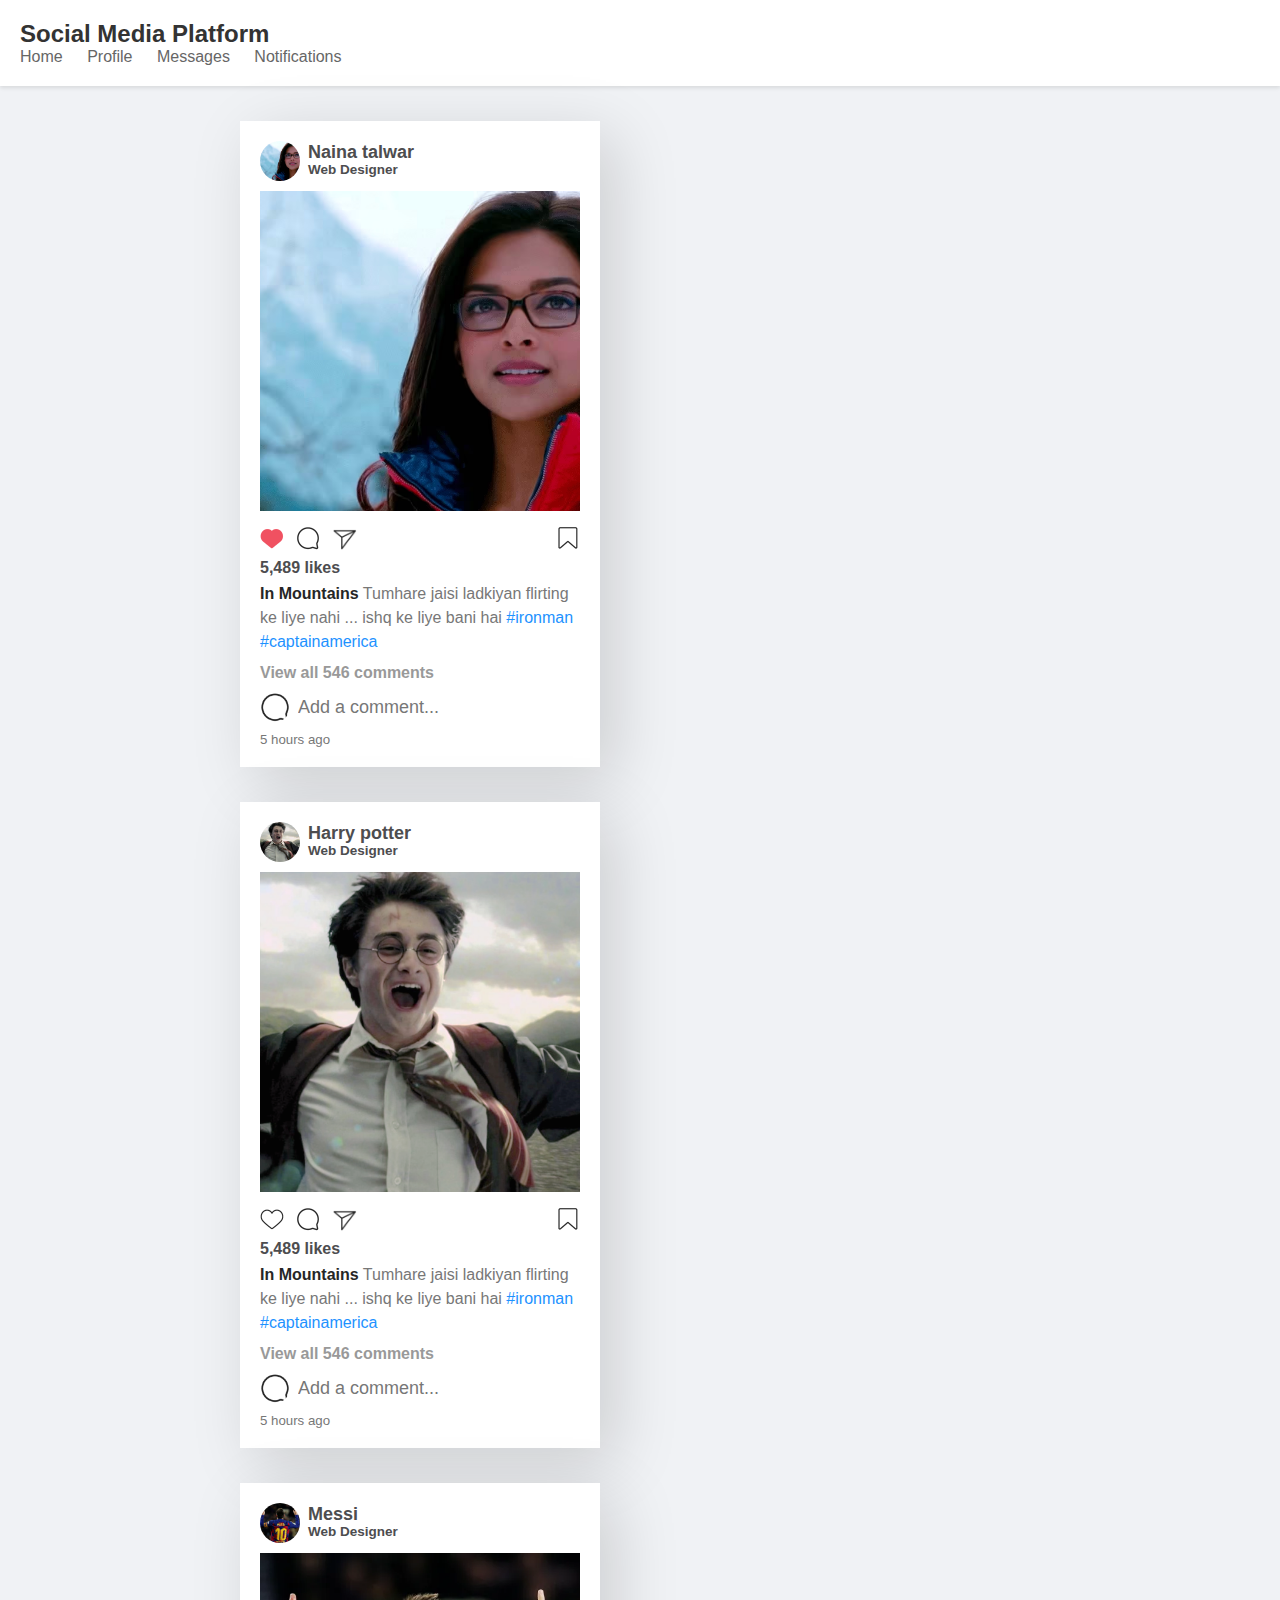
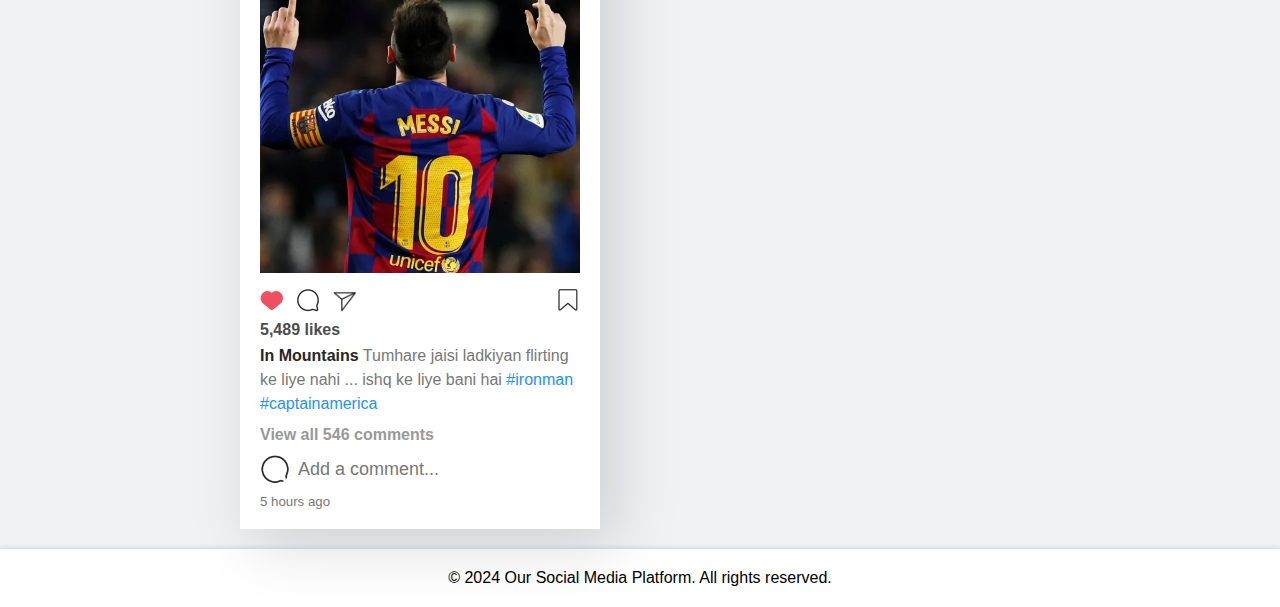
<file: index.html>
<!DOCTYPE html>
<html lang="en">
<head>
    <meta charset="UTF-8">
    <meta name="viewport" content="width=device-width, initial-scale=1.0">
    <title>Social Media Home</title>
    <link rel="stylesheet" href="/css/style.css">
</head>
<body>
    <header>
        <h1>Social Media Platform</h1>
        <nav>
            <ul>
                <li><a href="index.html">Home</a></li>
                <li><a href="verification.html">Profile</a></li> 
                <li><a href="#">Messages</a></li>
                <li><a href="#">Notifications</a></li>
            </ul>
        </nav>
    </header>
    <main>
        <div class="card">
            <div class="top">
                <div class="userDeatils">
                    <div class="profileImg">
                        <img src="images/naina3.avif" alt="user" class="cover">
                    </div>
                    <h3>Naina talwar<br><span>Web Designer</span></h3>
                </div>
            </div>
            <div class="imgBg">
                <img src="images/naina3.avif" alt="bg" class="cover">
            </div>
            <div class="btns">
                <div class="left">
                    <img src="/images/item/heart_red.png" alt="heart" class="heart" onclick="likeButton()">
                    <img src="/images/item/comment.png" alt="comment">
                    <img src="/images/item/share.png" alt="share">
                </div>
                <div class="right">
                    <img src="/images/item/bookmark.png" alt="bookmark">
                </div>
            </div>
            <h4 class="likes">5,489 likes</h4>
            <h4 class="message">
                <b>In Mountains</b>
                Tumhare jaisi ladkiyan flirting ke liye nahi ... ishq ke liye bani hai
                <span>#ironman</span>
                <span>#captainamerica</span>
            </h4>
            <h4 class="comments">View all 546 comments</h4>
            <div class="addComments">
                <div class="userImg">
                    <img src="/images/item/comment.png" alt="user" class="cover">
                </div>
                <input type="text" class="text" placeholder="Add a comment...">
            </div>
            <h5 class="postTime">5 hours ago</h5>
        </div>

        <div class="card">
            <div class="top">
                <div class="userDeatils">
                    <div class="profileImg">
                        <img src="images/harry.webp" alt="user" class="cover">
                    </div>
                    <h3>Harry potter<br><span>Web Designer</span></h3>
                </div>
            </div>
            <div class="imgBg">
                <img src="images/harry.webp" alt="bg" class="cover">
            </div>
            <div class="btns">
                <div class="left">
                    <img src="/images/item/heart.png" alt="heart" class="heart" onclick="likeButton()">
                    <img src="/images/item/comment.png" alt="comment">
                    <img src="/images/item/share.png" alt="share">
                </div>
                <div class="right">
                    <img src="/images/item/bookmark.png" alt="bookmark">
                </div>
            </div>
            <h4 class="likes">5,489 likes</h4>
            <h4 class="message">
                <b>In Mountains</b>
                Tumhare jaisi ladkiyan flirting ke liye nahi ... ishq ke liye bani hai
                <span>#ironman</span>
                <span>#captainamerica</span>
            </h4>
            <h4 class="comments">View all 546 comments</h4>
            <div class="addComments">
                <div class="userImg">
                    <img src="/images/item/comment.png" alt="user" class="cover">
                </div>
                <input type="text" class="text" placeholder="Add a comment...">
            </div>
            <h5 class="postTime">5 hours ago</h5>
        </div>

        <div class="card">
            <div class="top">
                <div class="userDeatils">
                    <div class="profileImg">
                        <img src="images/messi.webp" alt="user" class="cover">
                    </div>
                    <h3>Messi<br><span>Web Designer</span></h3>
                </div>
            </div>
            <div class="imgBg">
                <img src="images/messi.webp" alt="bg" class="cover">
            </div>
            <div class="btns">
                <div class="left">
                    <img src="/images/item/heart_red.png" alt="heart" class="heart" onclick="likeButton()">
                    <img src="/images/item/comment.png" alt="comment">
                    <img src="/images/item/share.png" alt="share">
                </div>
                <div class="right">
                    <img src="/images/item/bookmark.png" alt="bookmark">
                </div>
            </div>
            <h4 class="likes">5,489 likes</h4>
            <h4 class="message">
                <b>In Mountains</b>
                Tumhare jaisi ladkiyan flirting ke liye nahi ... ishq ke liye bani hai
                <span>#ironman</span>
                <span>#captainamerica</span>
            </h4>
            <h4 class="comments">View all 546 comments</h4>
            <div class="addComments">
                <div class="userImg">
                    <img src="/images/item/comment.png" alt="user" class="cover">
                </div>
                <input type="text" class="text" placeholder="Add a comment...">
            </div>
            <h5 class="postTime">5 hours ago</h5>
        </div>
    </main>
    <footer>
        <p>&copy; 2024 Our Social Media Platform. All rights reserved.</p>
    </footer>
</body>
</html>
</file>
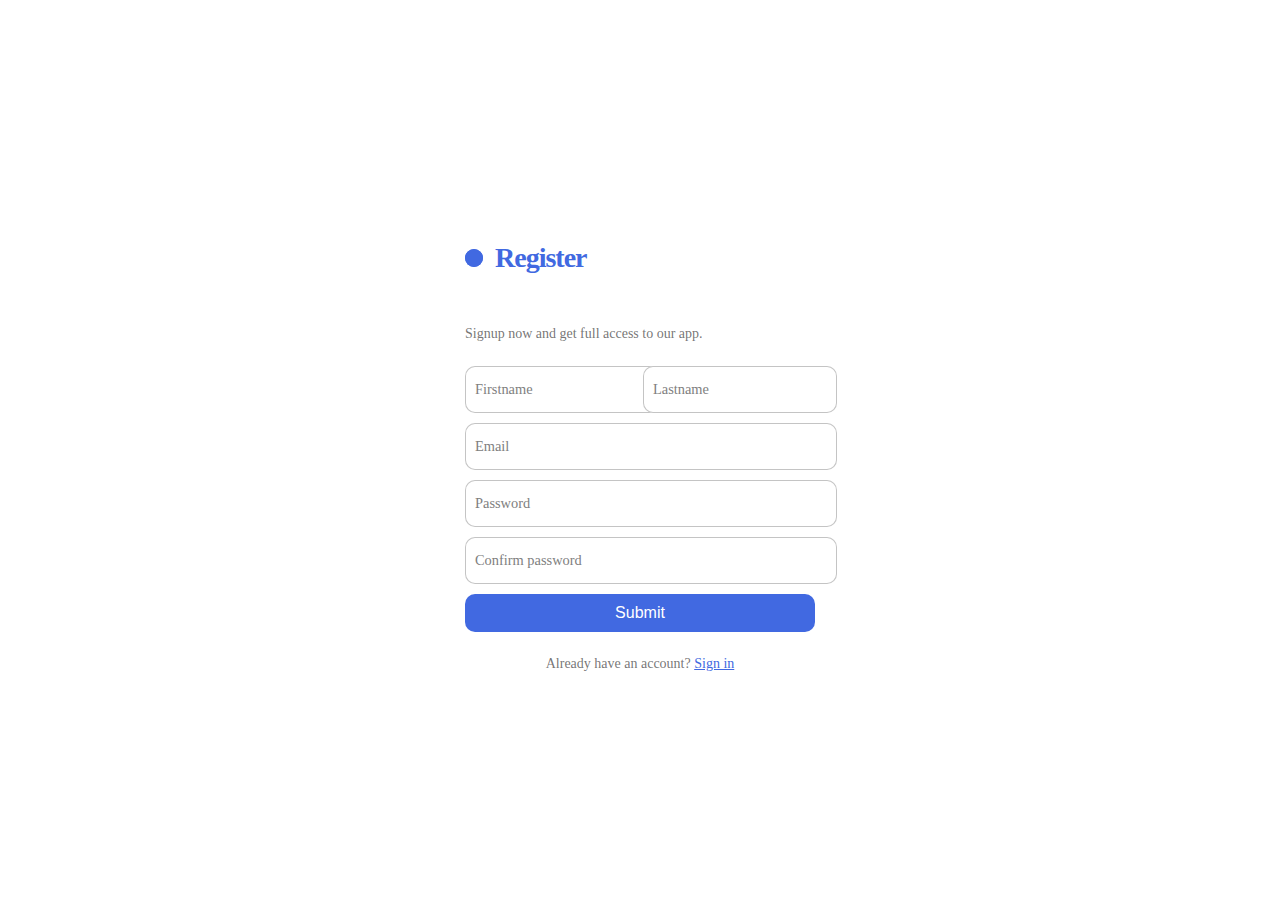
<file: signup.html>
<!DOCTYPE html>
<html lang="en">
<head>
    <meta charset="UTF-8">
    <meta name="viewport" content="width=device-width, initial-scale=1.0">
    <title>Document</title>
    <link rel="stylesheet" href="/css/signup.css">
</head>
<body>
    <form class="form">
        <p class="title">Register </p>
        <p class="message">Signup now and get full access to our app. </p>
        <div class="flex">
            <label>
                <input required="" placeholder="" type="text" class="input">
                <span>Firstname</span>
            </label>
    
            <label>
                <input required="" placeholder="" type="text" class="input">
                <span>Lastname</span>
            </label>
        </div>  
                
        <label>
            <input required="" placeholder="" type="email" class="input">
            <span>Email</span>
        </label> 
            
        <label>
            <input required="" placeholder="" type="password" class="input">
            <span>Password</span>
        </label>
        <label>
            <input required="" placeholder="" type="password" class="input">
            <span>Confirm password</span>
        </label>
        <button class="submit">Submit</button>
        <p class="signin">Already have an account? <a href="#">Sign in</a> </p>
    </form>

    <script>
        document.addEventListener('DOMContentLoaded', function () {
            document.querySelector('.submit').addEventListener('click', function () {
                window.location.href = ' index.html'; 
            });
        });
    </script>
</body>
</html>
</file>
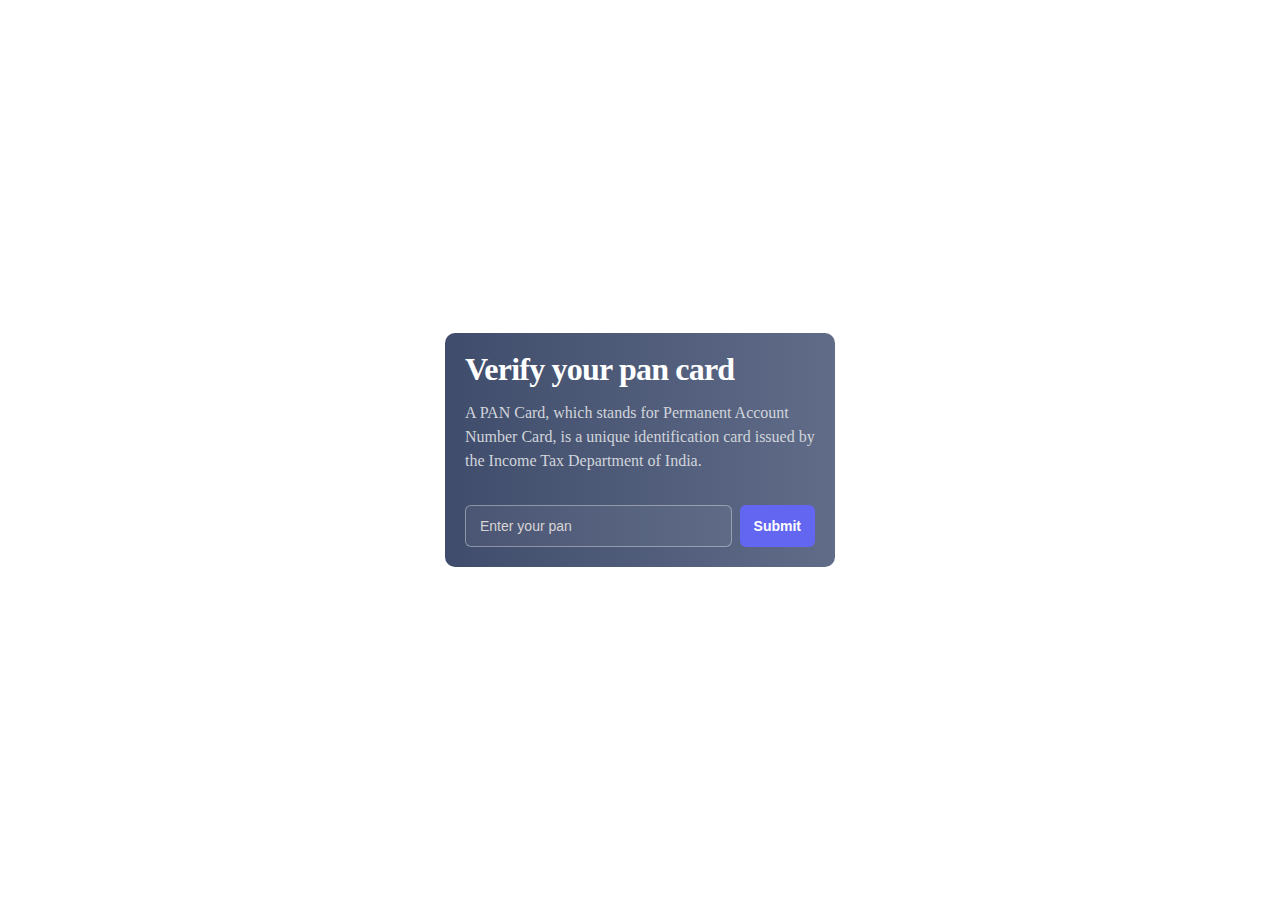
<file: verification.html>
<!DOCTYPE html>
<html lang="en">
<head>
    <meta charset="UTF-8">
    <meta name="viewport" content="width=device-width, initial-scale=1.0">
    <title>Document</title>
    <link rel="stylesheet" href="/css/verification.css">
</head>
<body>
  
  <form class="form" id="verificationForm">
    <span class="title">Verify your pan card</span>
    <p class="description">A PAN Card, which stands for Permanent Account Number Card, is a unique identification card issued by the Income Tax Department of India. </p>
    <div>
      <input placeholder="Enter your pan" type="text" name="pan" id="pan">
      <button type="submit">Submit</button>
    </div>
  </form>
  
  <script>
    document.getElementById('verificationForm').addEventListener('submit', function(event) {
      event.preventDefault();
      
      var pan = document.getElementById('pan').value;
      
      alert('You are Verified now!');
      
      window.location.href = 'signup.html'; // Change 'other_page.html' to the URL of the page you want to redirect to
    });
  </script>
</body>
</html>
</file>
<file: css/signup.css>
.form {
    display: flex;
    flex-direction: column;
    gap: 10px;
    max-width: 350px;
    background-color: #fff;
    padding: 20px;
    border-radius: 20px;
    position: relative;
    position: absolute;
    top: 50%;
    left: 50%;
    transform: translate(-50%, -50%);
  }
  
  .title {
    font-size: 28px;
    color: royalblue;
    font-weight: 600;
    letter-spacing: -1px;
    position: relative;
    display: flex;
    align-items: center;
    padding-left: 30px;
  }
  
  .title::before,.title::after {
    position: absolute;
    content: "";
    height: 16px;
    width: 16px;
    border-radius: 50%;
    left: 0px;
    background-color: royalblue;
  }
  
  .title::before {
    width: 18px;
    height: 18px;
    background-color: royalblue;
  }
  
  .title::after {
    width: 18px;
    height: 18px;
    animation: pulse 1s linear infinite;
  }
  
  .message, .signin {
    color: rgba(88, 87, 87, 0.822);
    font-size: 14px;
  }
  
  .signin {
    text-align: center;
  }
  
  .signin a {
    color: royalblue;
  }
  
  .signin a:hover {
    text-decoration: underline royalblue;
  }
  
  .flex {
    display: flex;
    width: 100%;
    gap: 6px;
  }
  
  .form label {
    position: relative;
  }
  
  .form label .input {
    width: 100%;
    padding: 10px 10px 20px 10px;
    outline: 0;
    border: 1px solid rgba(105, 105, 105, 0.397);
    border-radius: 10px;
  }
  
  .form label .input + span {
    position: absolute;
    left: 10px;
    top: 15px;
    color: grey;
    font-size: 0.9em;
    cursor: text;
    transition: 0.3s ease;
  }
  
  .form label .input:placeholder-shown + span {
    top: 15px;
    font-size: 0.9em;
  }
  
  .form label .input:focus + span,.form label .input:valid + span {
    top: 30px;
    font-size: 0.7em;
    font-weight: 600;
  }
  
  .form label .input:valid + span {
    color: green;
  }
  
  .submit {
    border: none;
    outline: none;
    background-color: royalblue;
    padding: 10px;
    border-radius: 10px;
    color: #fff;
    font-size: 16px;
    transform: .3s ease;
  }
  
  .submit:hover {
    background-color: rgb(56, 90, 194);
  }
  
  @keyframes pulse {
    from {
      transform: scale(0.9);
      opacity: 1;
    }
  
    to {
      transform: scale(1.8);
      opacity: 0;
    }
  }
</file>
<file: css/verification.css>
.form {
  display: flex;
  flex-direction: column;
  background: #606c88;
  background: -webkit-linear-gradient(to right, #3f4c6b, #606c88);
  background: linear-gradient(to right, #3f4c6b, #606c88);
  padding: 20px;
  border-radius: 10px;
  max-width: 350px;
  position: absolute;
  top: 50%;
  left: 50%;
  transform: translate(-50%, -50%);
}

.title {
  font-size: 2rem;
  line-height: 2rem;
  font-weight: 700;
  letter-spacing: -0.025em;
  color: #fff;
}

.description {
  line-height: 1.5rem;
  font-size: 1rem;
  margin-top: 1rem;
  color: rgb(209 213 219);
}

.form div {
  display: flex;
  max-width: 28rem;
  margin-top: 1rem;
  column-gap: 0.5rem;
}

.form div input {
  outline: none;
  line-height: 1.5rem;
  font-size: 0.875rem;
  color: rgb(255 255 255 );
  padding: 0.5rem 0.875rem;
  background-color: rgb(255 255 255 / 0.05);
  border: 1px solid rgba(253, 253, 253, 0.363);
  border-radius: 0.375rem;
  flex: 1 1 auto;
}

.form div input::placeholder {
  color: rgb(216, 212, 212);
}

.form div input:focus {
  border: 1px solid rgb(99 102 241);
}

.form div button {
  color: #fff;
  font-weight: 600;
  font-size: 0.875rem;
  line-height: 1.25rem;
  padding: 0.625rem 0.875rem;
  background-color: rgb(99 102 241);
  border-radius: 0.375rem;
  border: none;
  outline: none;
}
</file>
<file: css/style.css>
/* Resetting default styles */
* {
    margin: 0;
    padding: 0;
    box-sizing: border-box;
}

body {
    font-family: Arial, sans-serif;
    background-color: #f0f2f5;
}

header {
    background-color: #ffffff;
    padding: 20px;
    box-shadow: 0 2px 4px rgba(0, 0, 0, 0.1);
}

header h1 {
    font-size: 24px;
    color: #333333;
}

nav ul {
    list-style-type: none;
}

nav ul li {
    display: inline;
    margin-right: 20px;
}

nav ul li a {
    text-decoration: none;
    color: #666666;
}

main {
    max-width: 800px;
    margin: 20px auto;
}



/* *{
    margin: 0;
    padding: 0;
    box-sizing: border-box;
    font-family: Poppins;
}
body{
    display: flex;
    justify-content: center;
    align-items: center;
    min-height: 100vh;
    background: #eee;
} */
.card{
    position: relative;
    width: 360px;
    min-height: 400px;
    background: #fff;
    box-shadow: 15px 15px 60px rgba(0, 0, 0, .15);
    padding: 20px;
    margin-top: 35px;
}
.card .top{
    display: flex;
    justify-content: space-between;
    align-items: center;
}
.card .top .userDeatils{
    display: flex;
    align-items: center;
}
.card .top .userDeatils .profileImg{
    position: relative;
    width: 40px;
    height: 40px;
    border-radius: 50%;
    margin-right: 8px;
    overflow: hidden;
}
.cover{
    position: absolute;
    top: 0;
    right: 0;
    width: 100%;
    height: 100%;
    object-fit: cover;
    object-position: center;
    cursor: pointer;
}
.card .top .userDeatils h3{
    font-size: 18px;
    color: #4d4d4f;
    font-weight: 700;
    line-height: 1rem;
    cursor: pointer;
}
.card .top .userDeatils span{
    font-size: 0.75em;
}
.card .top .dot{
    transform: scale(0.6);
    cursor: pointer;
}
.imgBg{
    position: relative;
    width: 100%;
    height: 320px;
    margin: 10px 0 15px;
}
.btns{
    display: flex;
    justify-content: space-between;
    align-items: center;
}
.btns img{
    max-width: 24px;
    cursor: pointer;
}
.btns .left img{
    margin-right: 8px;
}
.likes{
    margin-top: 5px;
    font-size: 1em;
    color: #4d4d4f;
}
.message{
    font-weight: 400;
    margin-top: 5px;
    color: #777;
    line-height: 1.5em;
}
.message b{
    color: #262626;
}
.message span{
    color: #1d92ff;
    cursor: pointer;
}
.comments{
    margin-top: 10px;
    align-items: center;
    color: #999;
}
.addComments{
    display: flex;
    align-items: center;
    margin-top: 10px;
}
.addComments .userImg{
    position: relative;
    min-width: 30px;
    height: 30px;
    border-radius: 50%;
    overflow: hidden;
    margin-right: 8px;
}
.addComments .text{
    width: 100%;
    border: none;
    outline: none;
    font-weight: 400;
    font-size: 18px;
    color: #262626;
}
.addComments .text::placeholder{
    color: #777;
}
.postTime{
    margin-top: 10px;
    font-weight: 500;
    color: #777;
}

footer {
    text-align: center;
    padding: 20px;
    background-color: #ffffff;
    box-shadow: 0 -2px 4px rgba(0, 0, 0, 0.1);
}
</file>
